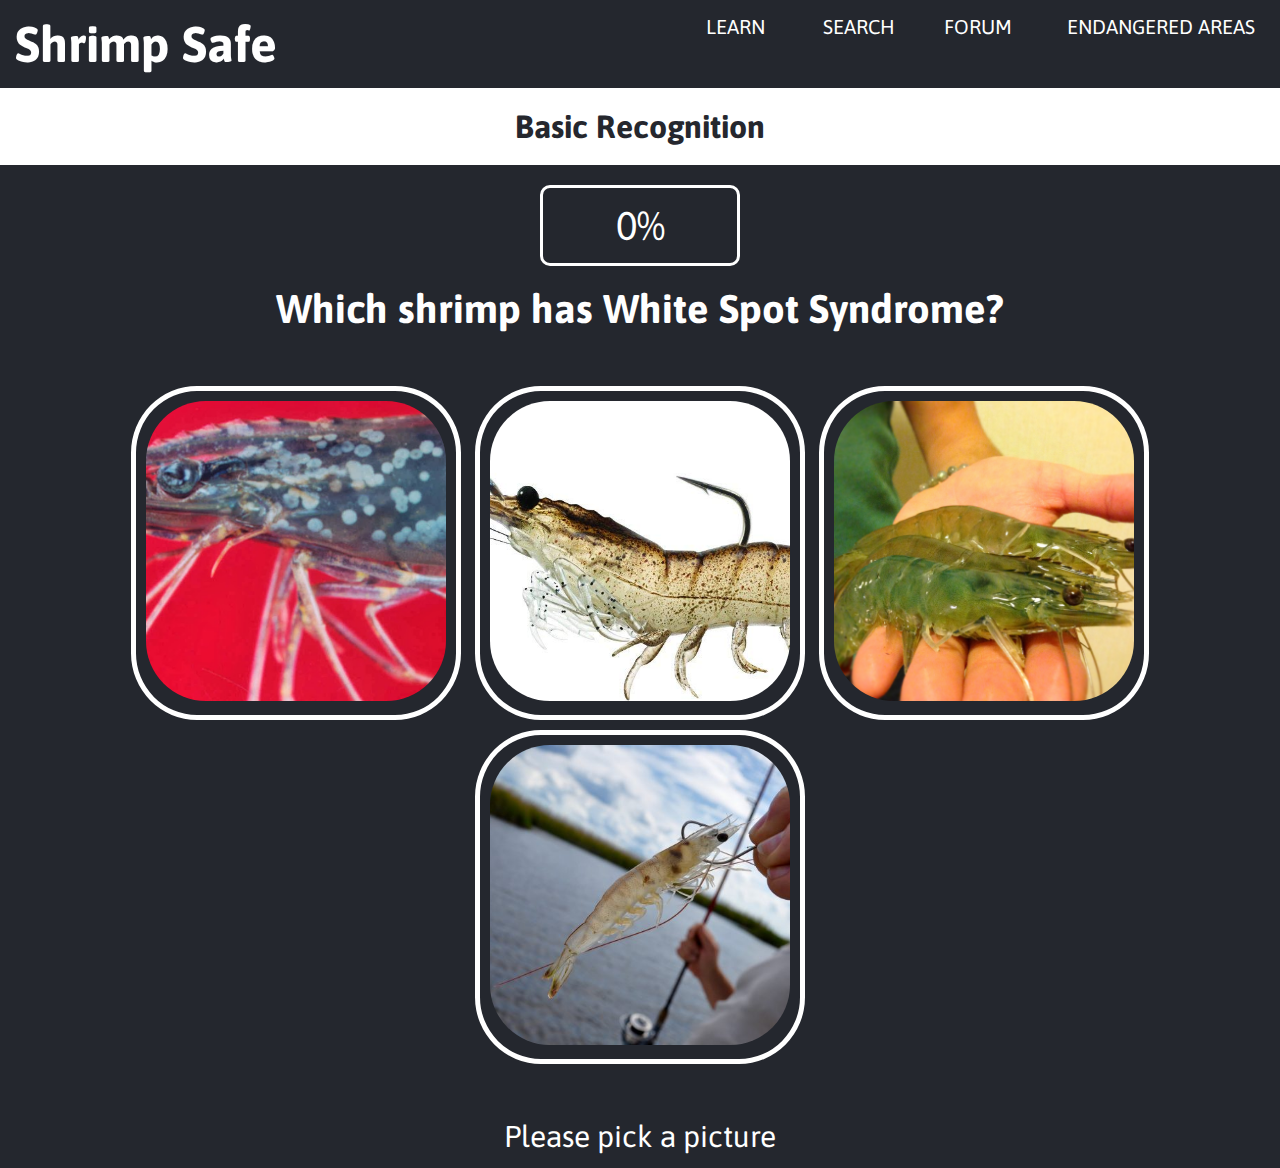
<file: Hackathon Website/index.html>
<!DOCTYPE html>
<html lang="en" dir="ltr">
  <head>
    <meta charset="utf-8">
    <title>Minnehack</title>
    <link rel="stylesheet" href="styles.css">
  </head>
  <body>
    <div class="tables">
      <div class="table-element" id = "element-zero">
        Shrimp Safe
      </div>
      <div class="table-element" id = "element-one">
        <a href="forum.html">SEARCH</a>
      </div>
      <div class="table-element" id = "element-two">
        <a href="https://shrimpdisease.createaforum.com" target="_blank">FORUM</a>
      </div>
      <div class="table-element" id = "element-three">
        <a href="forum1.html">ENDANGERED AREAS</a>
      </div>
      <div class="table-element" id = "element-four">
        <a href="index.html">LEARN</a>
      </div>
    </div>
    
    <header>
      <h1>Basic Recognition</h1>
    </header>

    <div class="progress">
      <div id ="progess-percent">0%</div>
    </div>

    <div class="prompt">
      <p id = "question">Which shrimp has White Spot Syndrome?</p>
    </div>

    <div class="choices">
      <div class="choice" id ="one">
        <img src="images/1.jpg" alt="" id = "imageOne">
      </div>
      <div class="choice" id ="two">
        <img src="images/2.jpg" alt="" id = "imageTwo">
      </div>
      <div class="choice" id ="three">
        <img src="images/3.jpg" alt="" id = "imageThree">
      </div>
      <div class="choice" id ="four">
        <img src="images/4.jpg" alt="" id = "imageFour">
      </div>
    </div>
    <p id= "action-message"> Please pick a picture</p>
    <p id= "reasoning"> </p>
    <script src="app.js" charset="utf-8"></script>
  </body>
</html>
</file>
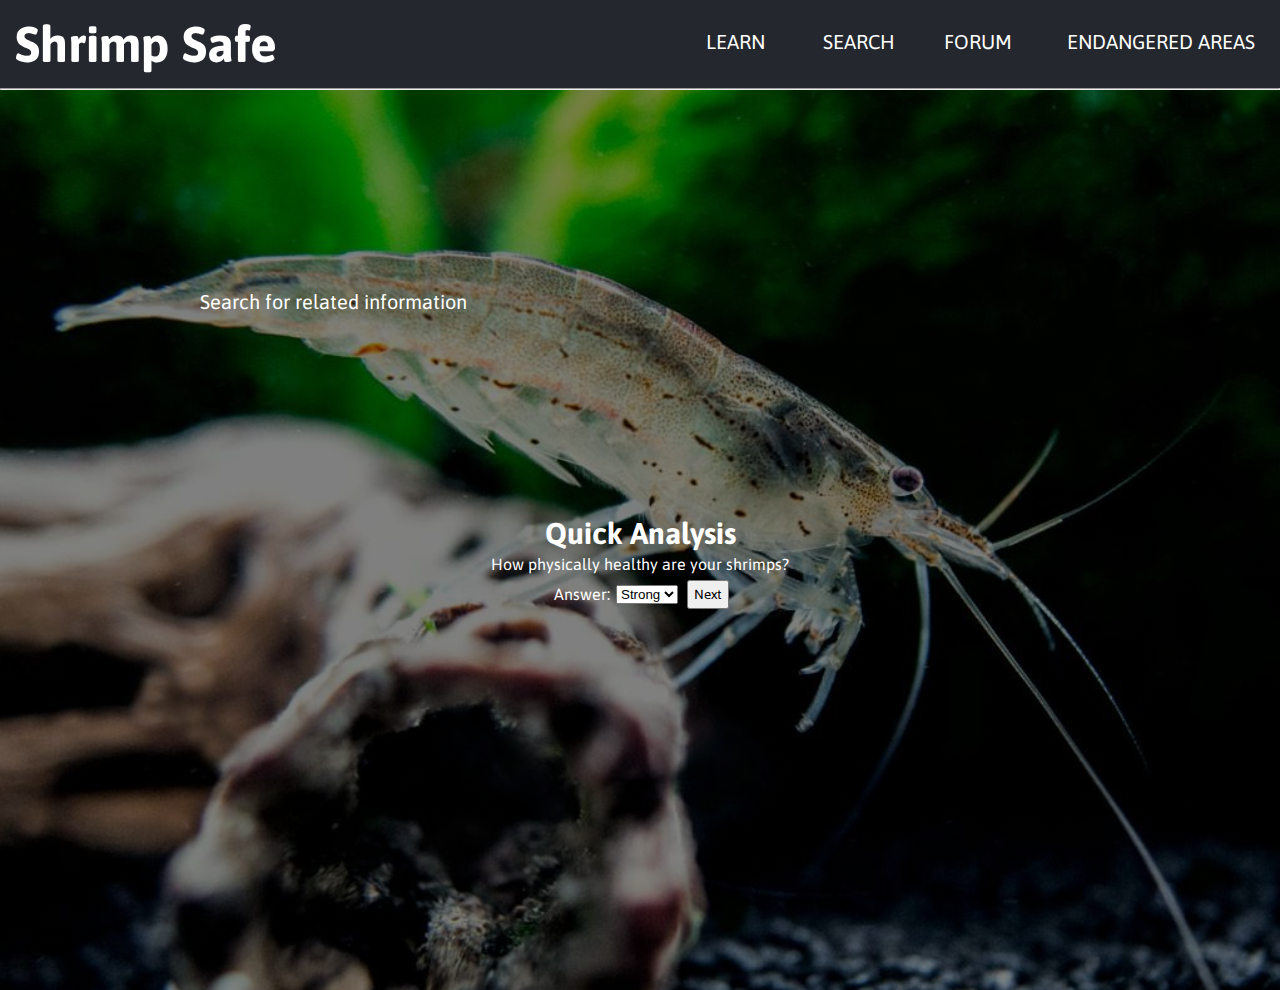
<file: Hackathon Website/forum.html>
<!DOCTYPE html>
<html lang="en">
<head>
  <title>More</title>
  <link rel="stylesheet" href="forum.css">
</head>
<body>
  <div class="tables">
    <div class="table-element" id = "element-zero">
      Shrimp Safe
    </div>
    <div class="table-element" id = "element-one">
      <a href="forum.html">SEARCH</a>
    </div>
    <div class="table-element" id = "element-two">
      <a href="https://shrimpdisease.createaforum.com" target="_blank">FORUM</a>
    </div>
    <div class="table-element" id = "element-three">
      <a href="forum1.html">ENDANGERED AREAS</a>
    </div>
    <div class="table-element" id = "element-four">
      <a href="index.html">LEARN</a>
    </div>
  </div>


<hr>
<div class="hero-image">
  <div id="search">
    Search for related information
    <gcse:search enableAutoComplete="true"></gcse:search>
  </div>
  <h2>Quick Analysis</h2>
  <div class="survey" id="survQuestion">
    How physically healthy are your shrimps?
  </div>
  <div class="questionContainer">
    <label for="itemType" id="answerLabel">Answer: </label>
    <select class="itemType">
      <option value='op1'>Strong</option>
      <option value='op2'>Weak</option>
    </select>
      <button class="w3-button">Next</button>
  </div>
  </div>



<script>
  (function() {
    var cx = '011524612678070999404:tfkxpg_9xkk';
    var gcse = document.createElement('script');
    gcse.type = 'text/javascript';
    gcse.async = true;
    gcse.src = 'https://cse.google.com/cse.js?cx=' + cx;
    var s = document.getElementsByTagName('script')[0];
    s.parentNode.insertBefore(gcse, s);
  })();
</script>

<script type='text/javascript' data-cfasync='false'>window.purechatApi = { l: [], t: [], on: function () { this.l.push(arguments); } }; (function () { var done = false; var script = document.createElement('script'); script.async = true; script.type = 'text/javascript'; script.src = 'https://app.purechat.com/VisitorWidget/WidgetScript'; document.getElementsByTagName('HEAD').item(0).appendChild(script); script.onreadystatechange = script.onload = function (e) { if (!done && (!this.readyState || this.readyState == 'loaded' || this.readyState == 'complete')) { var w = new PCWidget({c: '8a63ae49-5482-4b18-a861-2324372fe3f8', f: true }); done = true; } }; })();</script>
<script src="survey.js" charset="utf-8"></script>
</body>
</html>
</file>
<file: Hackathon Website/styles.css>
@import url('https://fonts.googleapis.com/css?family=Asap:400,500,700');
*{
  margin: 0;
  padding: 0;
  box-sizing: border-box;
}

.tables{
  margin: 0px 0;
  background: #24272E;

}

.table-element{
  padding: 10px;
  display: inline-block;
  margin: 5px;

}

#element-zero{
  font-family: Asap, sans-serif;
  text-align: center;
  font-size: 50px;
  color: white;
  font-weight: bold;
}

#element-three{
  font-family: Asap, sans-serif;
  position: absolute;
  right: 10px;
  font-size: 20px;
  color: blue;

}

#element-two{
  font-family: Asap, sans-serif;
  position: absolute;
  right: 253px;
  font-size: 20px;
  color: blue;
}

#element-one{
  font-family: Asap, sans-serif;
  position: absolute;
  right: 370px;
  font-size: 20px;
  color: blue;
}

#element-four{
  font-family: Asap, sans-serif;
  position: absolute;
  right: 500px;
  font-size: 20px;
  color: blue;
}

body{
  background: #24272E;
}
header{
  background: white;
  padding: 20px;
}

header > h1{
  color: #25272E;
  text-align: center;
  font-family: Asap, sans-serif;
}

.progress{
  border: 3px solid white;
  width: 200px;
  margin: 20px auto;
  color: white;
  border-radius: 10px;
  font-size: 40px;
  text-align: center;
  font-family: Asap, sans-serif;
  padding: 15px 20px;
}

.prompt{
  font-size: 40px;
  color: white;
}

.prompt > p{
  text-align: center;
  font-weight: bold;
  font-family: Asap, sans-serif;
}

img{
  width: 300px;
  height: 300px;
  border-radius: 20%;
  object-fit: cover;
}
.choices{
  margin: 50px 0;
  text-align: center;
}

.choice{
  padding: 10px;
  display: inline-block;
  border-style: solid;
  border-color: white;
  border-width: 5px;
  border-radius: 20%;
  margin: 5px;
  transition: all 0.2s ease;
}

.choice:hover{
  cursor: pointer;
  background: grey;
}

#action-message{
  font-family: Asap, sans-serif;
  text-align: center;
  font-size: 30px;
  color: white;
}

#reasoning{
  margin: 15px;
  font-family: Asap, sans-serif;
  text-align: center;
  font-style: italic;
  font-size: 20px;
  color: white;
}

a:hover {
  color:white;
}
a:active {
  color:white;
}
a:visited {
  color:white;
}
a{
  text-decoration: none;
  color:white;
}
</file>
<file: Hackathon Website/forum.css>
@import url('https://fonts.googleapis.com/css?family=Asap:400,500,700');
*{
  margin: 0;
  padding: 0;
  box-sizing: border-box;
}*

body{
  color: #25272E;
}

.tables{
  margin: 0px 0;
  background: #24272E;

}

.table-element{
  padding: 10px;
  display: inline-block;
  margin: 5px;

}

#element-zero{
  font-family: Asap, sans-serif;
  text-align: center;
  font-size: 50px;
  color: white;
  font-weight: bold;
}

#element-three{
  font-family: Asap, sans-serif;
  position: absolute;
  margin-top: 20px;
  right: 10px;
  font-size: 20px;
  color: blue;

}

#element-two{
  font-family: Asap, sans-serif;
  position: absolute;
  margin-top: 20px;
  right: 253px;
  font-size: 20px;
  color: blue;
}

#element-one{
  font-family: Asap, sans-serif;
  position: absolute;
  margin-top: 20px;
  right: 370px;
  font-size: 20px;
  color: blue;
}

#element-four{
  font-family: Asap, sans-serif;
  position: absolute;
  margin-top: 20px;
  right: 500px;
  font-size: 20px;
  color: blue;
}

.survey{
  font-family: Asap, sans-serif;
  text-align: center;
  color: White;
  padding: 2.5px;
}

h2{
  font-family: Asap, sans-serif;
  text-align: center;
  color: White;
  font-size: 30px;
  padding: 2.5px;
}

#answerLabel{
  font-family: Asap, sans-serif;
  text-align: center;
  color: White;
  padding: 2.5px;
  margin: auto;
}

.questionContainer{
  font-family: Asap, sans-serif;
  text-align: center;
  padding: 5px;
}

.w3-button{
  font-family: Asap,sans-serif;
  margin-left: 5px;
  padding: 5px;
}

body, html {
    height: 100%;
}

.hero-image {
  /* Use "linear-gradient" to add a darken background effect to the image (photographer.jpg). This will make the text easier to read */
  background-image: linear-gradient(rgba(0, 0, 0, 0.5), rgba(0, 0, 0, 0.5)), url("images/background.jpg");

  /* Set a specific height */
  height: 100%;

  /* Position and center the image to scale nicely on all screens */
  background-position: center;
  background-repeat: no-repeat;
  background-size: cover;
  position: relative;
}

hr {
  height:0.05px;

  clear:both;
  margin:0px;
}
a:hover {
  color:white;
}
a:active {
  color:white;
}
a:visited {
  color:white;
}
a{
  text-decoration: none;
  color:white;
}

#search{
  /* margin:200px; */
  padding: 200px;
  font-family: Asap, sans-serif;
  font-size: 20px;
  color: white;
}
</file>
